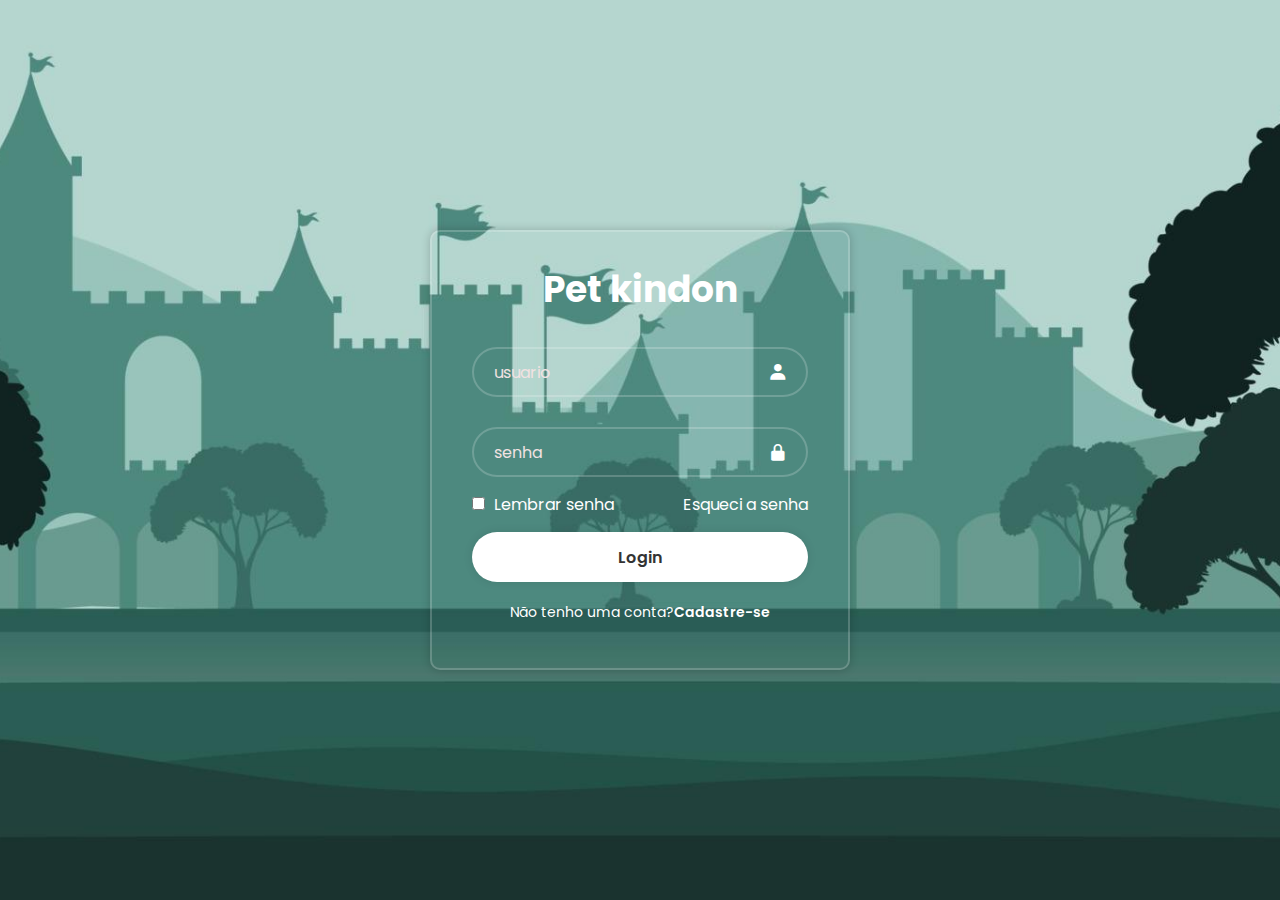
<file: login/index.html>
<!DOCTYPE html>
<html lang="en">
<head>
    <meta charset="UTF-8">
    <meta name="viewport" content="width=device-width, initial-scale=1.0">
    <title>Login</title>
    <link rel="stylesheet" href="styles.css">
    <link href='https://unpkg.com/boxicons@2.1.4/css/boxicons.min.css' rel='stylesheet'>

</head>
<body>
        <main class="container">
            <form>
                <h1>Pet kindon</h1>
                <div class="input-box">
                    <input placeholder="usuario" type="email">
                    <i class='bx bxs-user'></i>
                </div>
                <div class="input-box">
                    <input placeholder="senha" type="password">
                    <i class='bx bxs-lock-alt'></i>
                </div>
                <div class="remenber-forgot">
                    <label>
                        <input type="checkbox">
                        Lembrar senha
                    </label>
                    <a href="#">Esqueci a senha</a>
                </div>
                <button type="submit" class="login">Login</button>
                <div class="register-link">
                    <P>Não tenho uma conta?<a href="./cadastro/index.html" target="_blank">Cadastre-se</a></P>
                </div>
            </form>
        </main>
</body>
</html>
</file>
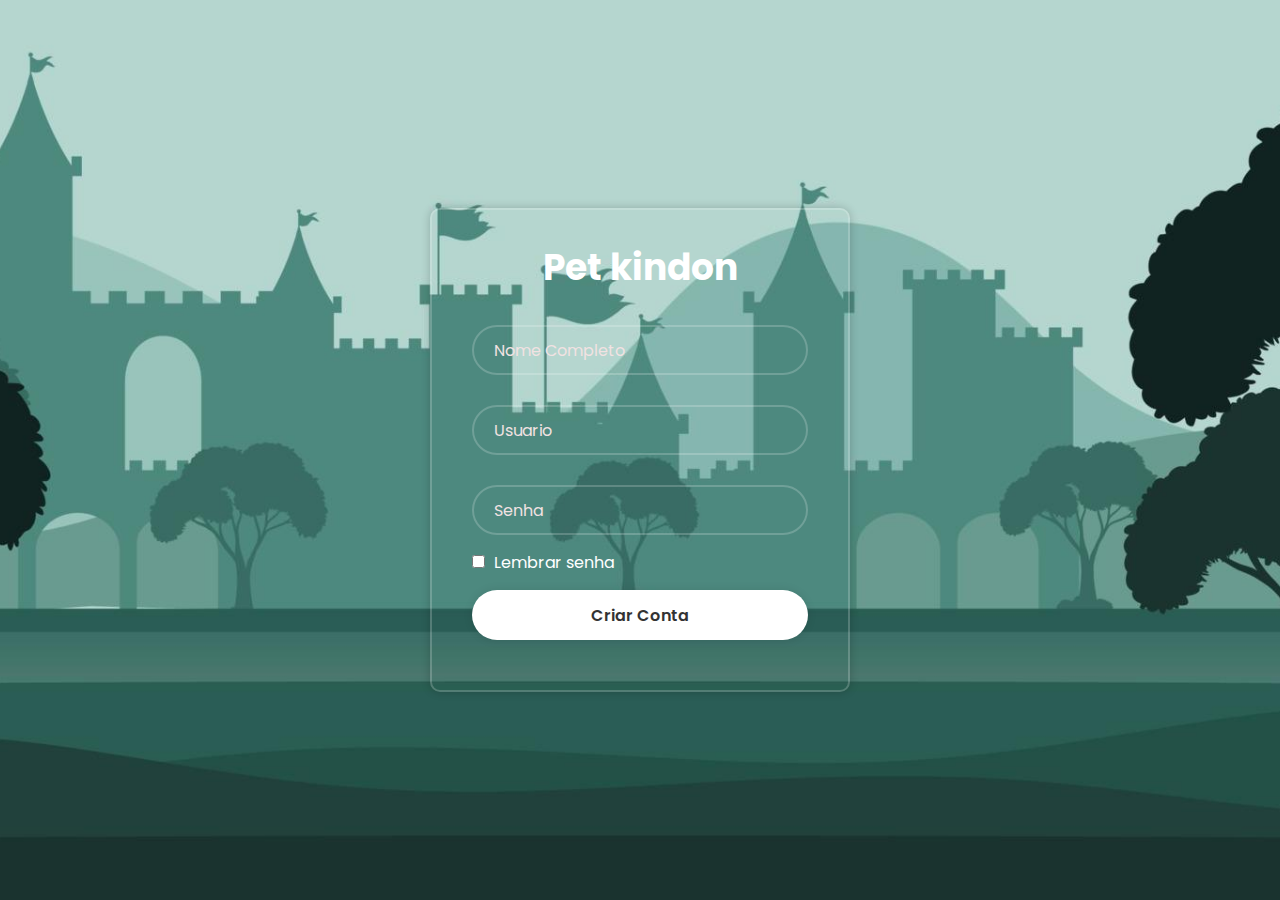
<file: login/cadastro/index.html>
<!DOCTYPE html>
<html lang="en">
<head>
    <meta charset="UTF-8">
    <meta name="viewport" content="width=device-width, initial-scale=1.0">
    <title>Cadastro</title>
    <link rel="stylesheet" href="style.css">
</head>
<body>
    <main class="container">
        <form>
            <h1>Pet kindon</h1>
             <div class="input-box">
                <input placeholder="Nome Completo" type="name">
            </div>
            <div class="input-box">
                <input placeholder="Usuario" type="email">
            </div>
            <div class="input-box">
                <input placeholder="Senha" type="password">
            </div>
            <div class="remenber-forgot">
                <label>
                    <input type="checkbox">
                    Lembrar senha
                </label>
            </div>
            <button type="submit" class="login">Criar Conta</button>
            <div class="register-link">
            </div>
        </form>
    </main>
</body>
</html>
</file>
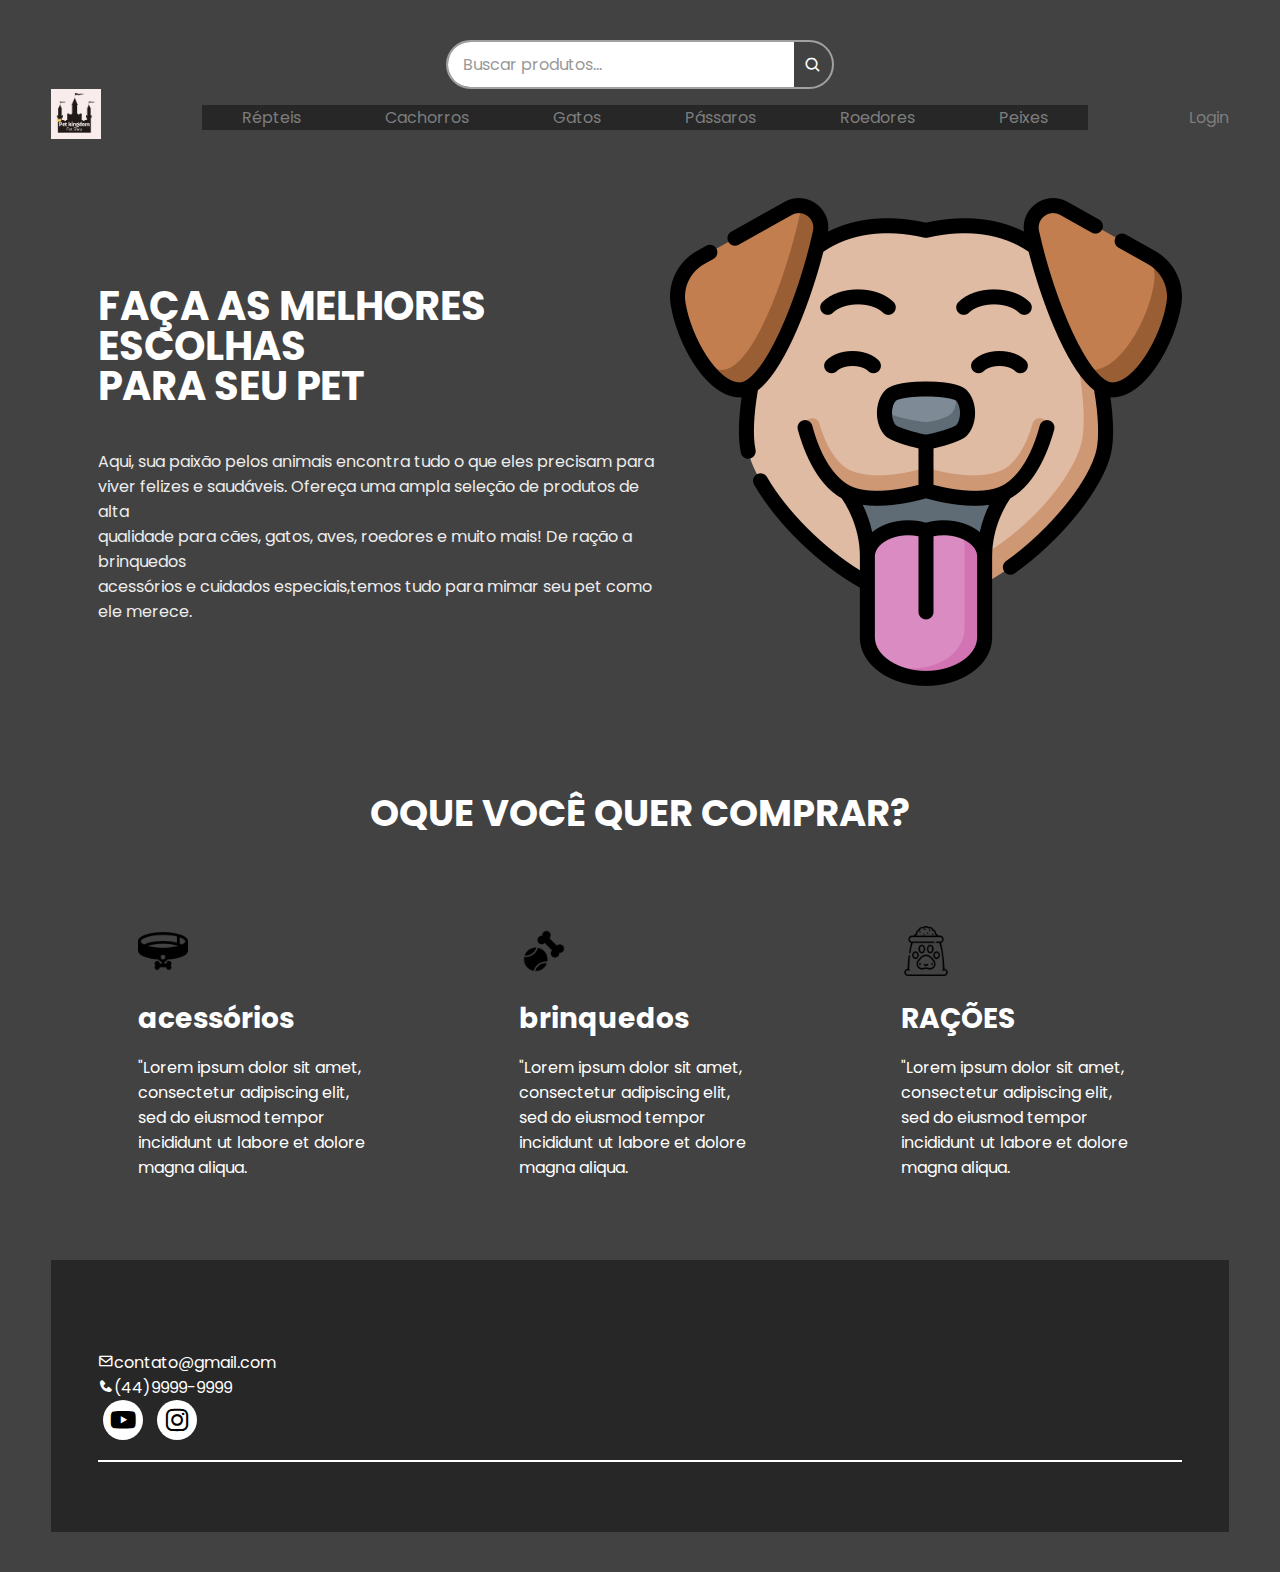
<file: index 1.html>
<!DOCTYPE html>
<html lang="pt-br">
<head>
    <meta charset="UTF-8">
    <meta name="viewport" content="width=device-width, initial-scale=1.0">
    <title>pagina inicial</title>
    <link href='https://unpkg.com/boxicons@2.1.4/css/boxicons.min.css' rel='stylesheet'>
    <link rel="stylesheet" href="style.css">
    <!-- boostrap -->
</head>
<body>
   <header>
    <div class="search-bar">
    <form action="#" method="GET">
        <input type="text" name="search" placeholder="Buscar produtos..." required>
        <button type="submit"><i class='bx bx-search'></i></button>
    </form>
</div>


        <div class="interface">
            <div class="logo">
                <a href="#">
                <img src="IMG/8965f63a-8e40-42d2-b3f1-e5db0f401fe5.jpg" width="50">
                </a>
            </div><!--logo-->
            <nav class="navbar">
                <ul>
                    <li><a href="#">Répteis</a></li>
                    <li><a href="#">Cachorros</a></li>
                    <li><a href="#">Gatos</a></li>
                    <li><a href="#">Pássaros</a></li>
                    <li><a href="#">Roedores</a></li>
                    <li><a href="#">Peixes</a></li>
                </ul>
            </nav>
                <div class="login">
            <a href="login/index.html" target="_blank">Login</a>
             
           
                </div> <!--login-->
        </div><!--interface-->
    </nav>

        <main>
            <section class="topo-do-site">
                <div class="interface">
                    <div class="flex">
                        <div class="txt-topo-site">
                                <h1>FAÇA AS MELHORES ESCOLHAS <br>PARA SEU PET</h1>
                                <p>Aqui, sua paixão pelos animais encontra tudo o que eles precisam para <br>
                                viver felizes e saudáveis. Ofereça uma ampla seleção de produtos de alta <br>
                                qualidade para cães, gatos, aves, roedores e muito mais! De ração a brinquedos <br>
                                acessórios e cuidados especiais,temos tudo para mimar seu pet como ele merece.</p>
                                  
                        </div><!--txt-topo-site-->
                        <div class="img-topo-site">
                            <img src="IMG/cao.png" alt="">
                        </div>
                    </div><!--flex-->
                </div><!--interface-->
            </section><!--topo do site-->

            <section class="especialidades">
                <div class="interface">
                    <h2 class="titulo">OQUE VOCÊ QUER COMPRAR?</h2>
                    <div class="flex">
                        <div class="especialidades-box">
                            <img src="IMG/coleira.png" width="50">
                            <h3>acessórios</h3>
                            <p>"Lorem ipsum dolor sit amet, consectetur adipiscing elit, sed do eiusmod tempor incididunt ut labore et dolore magna aliqua.</p>
                              
                                
                        </div>

                        <div class="especialidades-box">
                            <img src="IMG/brinquedo-de-cachorro.png" width="50">
                            <h3>brinquedos</h3>
                            <p>"Lorem ipsum dolor sit amet, consectetur adipiscing elit, sed do eiusmod tempor incididunt ut labore et dolore magna aliqua.</p> 
                          
                                
                        </div>

                        <div class="especialidades-box">
                            <img src="IMG/racao.png" width="50">
                            <h3>RAÇÕES</h3>
                            <p>"Lorem ipsum dolor sit amet, consectetur adipiscing elit, sed do eiusmod tempor incididunt ut labore et dolore magna aliqua.</p>
                                 
                               
                            </div>
                    </div><!--flex-->
                </div><!--flex-->
            </section><!--especialidades-->
        </main>

        <footer>
            <div class="interface">
                <div class="line-footer"> 
              
                    <p><i class='bx bx-envelope'></i><a href="mailto:contato@gmail.com">contato@gmail.com</a></p>
                    <p><i class='bx bxs-phone'></i>(44)9999-9999</p>
                    <div class="flex">
                        <div class="bnt-social">
                            <a href="#"><button><i class='bx bxl-youtube'></i></button></a>
                            <a href="#"><button><i class='bx bxl-instagram'></i></button></a>
                        </div><!--btn-social-->
                </div><!--line-footer-->
            </div><!--interface-->
        </footer>

        

   </header> 
</body>
</html>
</file>
<file: login/styles.css>
@import url('https://fonts.googleapis.com/css2?family=Poppins:ital,wght@0,100;0,200;0,300;0,400;0,500;0,600;0,700;0,800;0,900;1,100;1,200;1,300;1,400;1,500;1,600;1,700;1,800;1,900&display=swap');

*{
    margin: 0;
    padding: 0;
    box-sizing: border-box;
    font-family: "Poppins", sans-serif;
}

body {
    display: flex;
    justify-content: center;
    align-items: center;
    min-height: 100vh;
    background: url('./img/img.jpg.png');
    background-size: cover;
    background-position: center;
}

.container {
    width: 420px;
    background-color: transparent;
    border: 2px solid rgba(255, 255, 255, .2);
    border-radius: 10px;
    color: #fff;
    padding: 30px 40px;
    box-shadow: 0 0 10px rgba(0, 0, 0, .2);
}

.container h1 {
    font-size: 36px;
    text-align: center;
}

.input-box {
    position: relative;
    width: 100%;
    height: 50px;
    margin: 30px 0;
}

.input-box input {
    width: 100%;
    height: 100%;
    background-color: transparent;
    border: 2px solid rgba(255, 255, 255, .2);
    border-radius: 40px;
    outline: none;
    font-size: 16px;
    color: #fff;
    padding: 20px 45px 20px 20px;
    }

    .input-box input::placeholder {
        color: #f1e2e2;
    }
    .input-box i{
        position: absolute;
        right: 20px;
        top: 50%;
        transform: translateY(-50%);
        font-size: 20px;
    }

    .remenber-forgot {
        display: flex;
        justify-content: space-between;
        margin: -15px 0 15px;
    }

    .remenber-forgot label input {
        accent-color: #fff;
        margin-right: 5px;
    }

    .remenber-forgot a {
        text-decoration: none;
        color: #fff;
        display: inline-block;
    }

    .remenber-forgot a:hover {
        text-decoration: underline;
        transform: scale(1.05);
    }

    .login {
        width: 100%;
        height: 50px;
        background-color: #fff;
        border: none;
        border-radius: 40px;
        cursor: pointer;
        font-size: 16px;
        color: #333;
        font-weight: 600;
        box-shadow: 0 0 10px rgba(0, 0, 0, .1);
    }
    
    .login:hover {
        background-color: transparent;
        border: 2px solid rgba(255, 255, 255, .2);
        color: #fff;
        transition: 0.5s;
    }

    .register-link {
        font-size: 14px;
        text-align: center;
        margin: 20px 0 15px;
    }

    .register-link a {
        text-decoration: none;
        color: #fff;
        font-weight: 600;
        display: inline-block;
    }

    .register-link a:hover {
        text-decoration: underline;
        transform: scale(1.05);
    }
</file>
<file: login/cadastro/style.css>
@import url('https://fonts.googleapis.com/css2?family=Poppins:ital,wght@0,100;0,200;0,300;0,400;0,500;0,600;0,700;0,800;0,900;1,100;1,200;1,300;1,400;1,500;1,600;1,700;1,800;1,900&display=swap');

*{
    margin: 0;
    padding: 0;
    box-sizing: border-box;
    font-family: "Poppins", sans-serif;
}

body {
    display: flex;
    justify-content: center;
    align-items: center;
    min-height: 100vh;
    background: url('./img/img.jpg.png');
    background-size: cover;
    background-position: center;
}

.container {
    width: 420px;
    background-color: transparent;
    border: 2px solid rgba(255, 255, 255, .2);
    border-radius: 10px;
    color: #fff;
    padding: 30px 40px;
    box-shadow: 0 0 10px rgba(0, 0, 0, .2);
}

.container h1 {
    font-size: 36px;
    text-align: center;
}

.input-box {
    position: relative;
    width: 100%;
    height: 50px;
    margin: 30px 0;
}

.input-box input {
    width: 100%;
    height: 100%;
    background-color: transparent;
    border: 2px solid rgba(255, 255, 255, .2);
    border-radius: 40px;
    outline: none;
    font-size: 16px;
    color: #fff;
    padding: 20px 45px 20px 20px;
    }

    .input-box input::placeholder {
        color: #f1e2e2;
    }
    .input-box i{
        position: absolute;
        right: 20px;
        top: 50%;
        transform: translateY(-50%);
        font-size: 20px;
    }

    .remenber-forgot {
        display: flex;
        justify-content: space-between;
        margin: -15px 0 15px;
    }

    .remenber-forgot label input {
        accent-color: #fff;
        margin-right: 5px;
    }

    .remenber-forgot a {
        text-decoration: none;
        color: #fff;
        display: inline-block;
    }

    .remenber-forgot a:hover {
        text-decoration: underline;
        transform: scale(1.05);
    }

    .login {
        width: 100%;
        height: 50px;
        background-color: #fff;
        border: none;
        border-radius: 40px;
        cursor: pointer;
        font-size: 16px;
        color: #333;
        font-weight: 600;
        box-shadow: 0 0 10px rgba(5 5, 5, .1);
    }
    
    .login:hover {
        background-color: transparent;
        border: 2px solid rgba(255, 255, 255, .2);
        color: #fff;
        transition: 0.5s;
    }

    .register-link {
        font-size: 14px;
        text-align: center;
        margin: 20px 0 15px;
    }

    .register-link a {
        text-decoration: none;
        color: #fff;
        font-weight: 600;
        display: inline-block;
    }

    .register-link a:hover {
        text-decoration: underline;
        transform: scale(1.05);
    }
</file>
<file: style.css>
/* google fonts */
@import url('https://fonts.googleapis.com/css2?family=Poppins:ital,wght@0,100;0,200;0,300;0,400;0,500;0,600;0,700;0,800;0,900;1,100;1,200;1,300;1,400;1,500;1,600;1,700;1,800;1,900&display=swap');


/* estilo geral */

* {
    margin: 0;
    padding: 0;
    box-sizing: border-box;
    font-family: 'poppins', sans-serif;
}
body {
    background-color:#000000bd;
    height: 100vh;
}


.interface {
    max-width: 1280px;
    margin: 0 auto;
}

.flex{
    display: flex;
}

h2.titulo{
    color: #fff;
    font-size: 37px;
    text-align: center;
}

/* estilo do cabecalho */

header{
    padding: 40px 4%;
}

header > .interface {
    display: flex;
    align-items: center;
    justify-content: space-between;
}

header a{
    color: #7d7d7d;
    text-decoration: none;
    display: inline-block;
    transition: .2s;
}

header .navbar{
    background: rgba(0, 0, 0, 0.4);
}

header a:hover{
    color: #fff;
    transform: scale(1.05);
}


header nav ul{
    list-style-type: none;
}

header nav ul li{
    display: inline-block;
    padding: 0 40px;
}

header .login button{
    padding: 4px 30px;
    font-size: 13px;
    font-weight: 600;
    background-color: #fff;
    border: 0;
    border-radius: 30px;
    cursor: pointer;
}


/* topo do site */

section.topo-do-site{
    padding: 40px 4%;

}

.topo-do-site h1{
    color: #fff;
    font-size: 40px;
    line-height: 40px;
    margin-top: 100px;
}

.topo-do-site .txt-topo-site p{
    color: #ededed;
    margin-top: 43px;
}

.topo-do-site .img-topo-site img{
    position: relative;
    animation: flutuar 2s ease-in-out infinite alternate;
}

@keyframes flutuar{
    0%{
        top: 0;
    }
    100%{
        top: 30px;
    }
}

/* estilo das especilidades */

section.especialidades{
    padding: 40px 4%;
}
section.especialidades .flex{
    gap: 60px;
}

.especialidades .especialidades-box{
    color: #fff;
    padding: 40px;
    margin-top: 45px;
    border-radius: 45px;
    transition: .2s;
}

.especialidades .especialidades-box:hover{
    transform: scale(1.05);
    box-shadow: 0 0 8px;
    cursor: pointer;
}

.especialidades .especialidades-box h3{
    font-size: 28px;
    margin: 15px 0;
}

/* estilo roda pé */

footer{
    padding: 70px 4%;
    background: rgba(0, 0, 0, 0.4);
}

footer .flex{
    justify-content: space-between;
}

footer .line-footer{
    padding: 20px 0;
    border-bottom: 2px solid #fff;
}



footer .line-footer p{
    color: #fff;
}

footer .line-footer p i{
    color: #fff;
    font-size: 22;
}


footer .line-footer p a{
    color: #fff;
}

.bnt-social button{
    width: 40px;
    height: 40px;
    border-radius: 50%;
    border: none;
    background-color: #fff;
    font-size: 30px;
    cursor: pointer;
    margin: 0 5px;
    transition: .2s;
}

/* barra de pesquisa */

.search-bar {
    display: flex;
    align-items: center;
    justify-content: center;
    margin-left: auto;
}

.search-bar form {
    display: flex;
    align-items: center;
    border: 2px solid rgba(255, 255, 255, 0.5);
    border-radius: 30px;
    overflow: hidden;
}

.search-bar input[type="text"] {
    padding: 10px 15px;
    border: none;
    outline: none;
    font-size: 16px;
    color: #000;
}

.search-bar input::placeholder {
    color: #999;
}

.search-bar button {
    background: none;
    border: none;
    padding: 10px;
    cursor: pointer;
    color: #fff;
    font-size: 18px;
    display: flex;
    align-items: center;
    justify-content: center;
    transition: background-color 0.3s;
}

.search-bar button:hover {
    background-color: rgba(255, 255, 255, 0.2);
}
</file>
